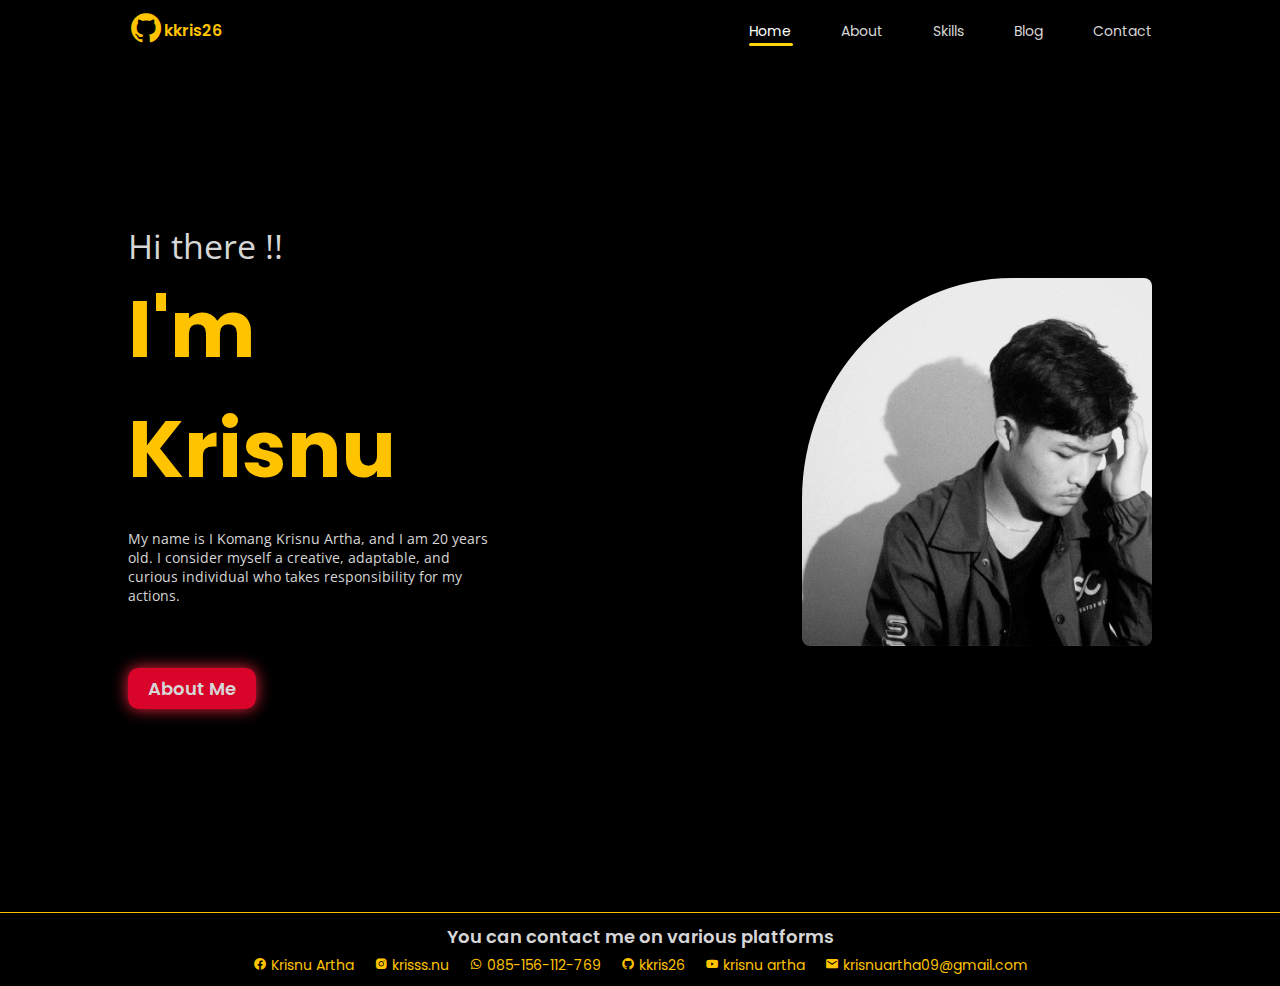
<file: index.html>
<!DOCTYPE html>
<html lang="en">
  <head>
    <meta charset="UTF-8" />
    <meta http-equiv="X-UA-Compatible" content="IE=edge" />
    <meta name="viewport" content="width=device-width, initial-scale=1.0" />
    <title>hai | welcome</title>
    <link rel="web icon" href="img/profile/web-icon.jpeg" type="image/x-icon" />
    <!-- font -->
    <link rel="preconnect" href="https://fonts.googleapis.com" />
    <link rel="preconnect" href="https://fonts.gstatic.com" crossorigin />
    <link
      href="https://fonts.googleapis.com/css2?family=Open+Sans:wght@300;400;500&family=Poppins:wght@400;600;700&display=swap"
      rel="stylesheet"
    />
    <!-- font -->
    <!-- css -->
    <link rel="stylesheet" href="style.css" />
    <!-- css -->
    <!-- icon -->
    <link
      href="https://unpkg.com/boxicons@2.1.4/css/boxicons.min.css"
      rel="stylesheet"
    />
    <!-- icon -->
    <!-- animate -->
    <link
      rel="stylesheet"
      href="https://cdnjs.cloudflare.com/ajax/libs/animate.css/4.1.1/animate.min.css"
    />
    <!-- animate -->
  </head>
  <body>
    <!-- navbar -->
    <nav class="navbar animate__animated animate__fadeInDown">
      <div class="navbar-wrapper">
        <div class="logo">
          <a href="https://github.com/kkris26" target="_blank">
            <div class="icon"><i class="bx bxl-github"></i></div>
            <div class="name-logo">
              <p>kkris26</p>
            </div>
          </a>
        </div>
        <div class="navlink">
          <ul>
            <li><a href="index.html" class="active">Home</a></li>
            <li><a href="about/about.html">About</a></li>
            <li><a href="skills/skills.html">Skills</a></li>
            <li><a href="blog/blog.html">Blog</a></li>
            <li><a href="contact/contact.html">Contact</a></li>
          </ul>
        </div>
      </div>
    </nav>
    <!-- navbar -->
    <div class="bubbles">
      <span style="--i: 12"></span>
      <span style="--i: 15"></span>
      <span style="--i: 18"></span>
      <span style="--i: 20"></span>
      <span style="--i: 19"></span>
      <span style="--i: 14"></span>
      <span style="--i: 23"></span>
      <span style="--i: 20"></span>
      <span style="--i: 23"></span>
      <span style="--i: 17"></span>
      <span style="--i: 12"></span>
      <span style="--i: 24"></span>
      <span style="--i: 13"></span>
      <span style="--i: 22"></span>
    </div>
    <!-- home -->
    <section class="hero" id="hero">
      <div class="container">
        <div class="hero-wrapper">
          <div class="content-left">
            <h1 class="name animate__animated animate__fadeInUp">
              Hi there !!
            </h1>
            <h1 class="animate__animated animate__fadeInUp animate__delay-1s">
              I'm Krisnu
            </h1>
            <p
              class="desc animate__animated animate__fadeInUp animate__delay-1s"
            >
              My name is I Komang Krisnu Artha, and I am 20 years old. I
              consider myself a creative, adaptable, and curious individual who
              takes responsibility for my actions.
            </p>
            <a
              href="about/about.html"
              class="btn-home animate__animated animate__fadeInUp animate__delay-1s"
              >About Me</a
            >
          </div>
          <div class="content-right">
            <div class="box-img">
              <img
                src="img/profile/krisnu.jpeg"
                alt=""
                class="profile animate__animated animate__fadeInLeft animate__delay-2s"
              />
            </div>
          </div>
        </div>
      </div>
    </section>
    <!-- home -->
    <!-- footer -->
    <footer>
      <div class="container">
        <div class="footer-wrapper">
          <div class="content-left">
            <h2>You can contact me on various platforms</h2>
          </div>
          <div class="content-right">
            <a href="" class="link">
              <i class="bx bxl-facebook-circle"></i> Krisnu Artha
            </a>
            <a href="" class="link">
              <i class="bx bxl-instagram-alt"></i> krisss.nu
            </a>
            <a href="" class="link-wa">
              <i class="bx bxl-whatsapp"></i> 085-156-112-769
            </a>
            <a href="https://github.com/kkris26" class="link">
              <i class="bx bxl-github"></i> kkris26
            </a>
            <a href="" class="link">
              <i class="bx bxl-youtube"></i> krisnu artha
            </a>
            <a href="" class="link">
              <i class="bx bxs-envelope"></i> krisnuartha09@gmail.com
            </a>
          </div>
        </div>
      </div>
    </footer>
    <!-- footer -->
  </body>
</html>
</file>
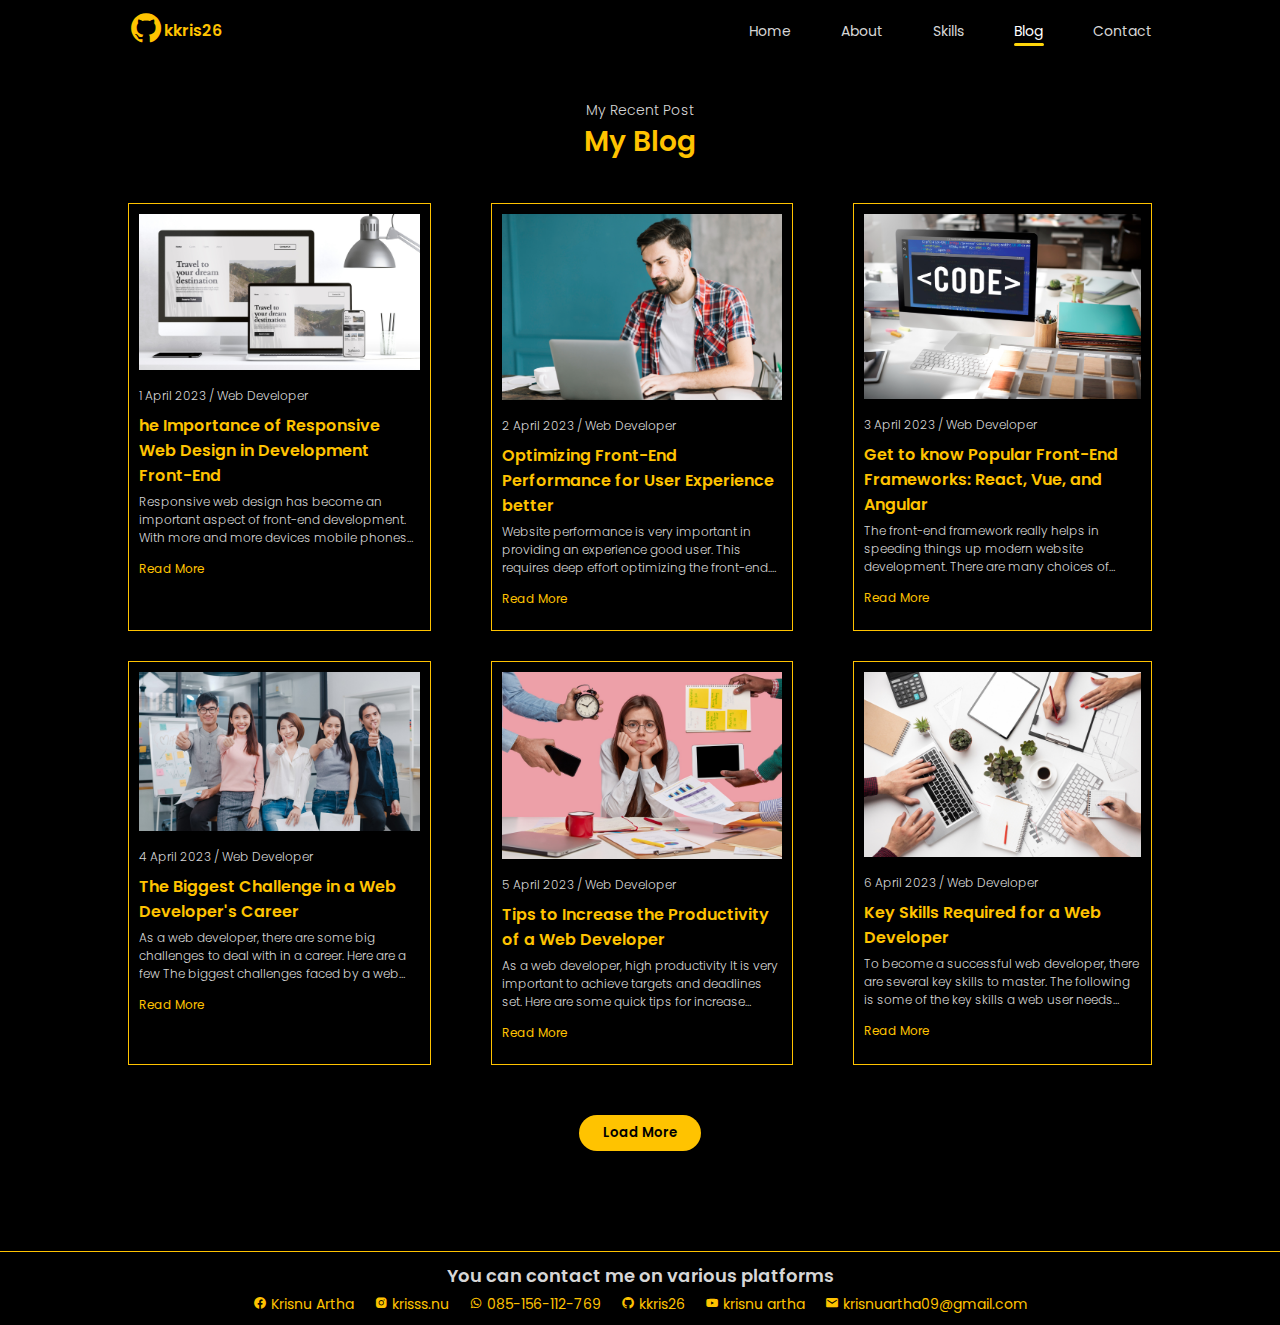
<file: blog/blog.html>
<!DOCTYPE html>
<html lang="en">
  <head>
    <meta charset="UTF-8" />
    <meta http-equiv="X-UA-Compatible" content="IE=edge" />
    <meta name="viewport" content="width=device-width, initial-scale=1.0" />
    <title>hai | welcome</title>
    <link
      rel="web icon"
      href="../img/profile/krisnu.jpeg"
      type="image/x-icon"
    />
    <!-- font -->
    <link rel="preconnect" href="https://fonts.googleapis.com" />
    <link rel="preconnect" href="https://fonts.gstatic.com" crossorigin />
    <link
      href="https://fonts.googleapis.com/css2?family=Open+Sans:wght@300;400;500&family=Poppins:wght@400;600;700&display=swap"
      rel="stylesheet"
    />
    <!-- font -->
    <!-- css -->
    <link rel="stylesheet" href="blog.css" />
    <!-- css -->
    <!-- icon -->
    <link
      href="https://unpkg.com/boxicons@2.1.4/css/boxicons.min.css"
      rel="stylesheet"
    />
    <!-- icon -->
    <!-- animate -->
    <link
      rel="stylesheet"
      href="https://cdnjs.cloudflare.com/ajax/libs/animate.css/4.1.1/animate.min.css"
    />
    <!-- animate -->
  </head>
  <body>
    <!-- navbar -->
    <nav class="navbar animate__animated animate__fadeInDown">
      <div class="navbar-wrapper">
        <div class="logo">
          <a href="https://github.com/kkris26" target="_blank">
            <div class="icon"><i class="bx bxl-github"></i></div>
            <div class="name-logo">
              <p>kkris26</p>
            </div>
          </a>
        </div>
        <div class="navlink">
          <ul>
            <li><a href="../index.html">Home</a></li>
            <li><a href="../about/about.html">About</a></li>
            <li><a href="../skills/skills.html">Skills</a></li>
            <li><a href="../blog/blog.html" class="active">Blog</a></li>
            <li><a href="../contact/contact.html">Contact</a></li>
          </ul>
        </div>
      </div>
    </nav>
    <!-- navbar -->

    <!-- content -->
    <section class="blog">
      <div class="container">
        <div class="blog-wrapper">
          <div class="title">
            <h3 class="animate__animated animate__fadeInDown">
              My Recent Post
            </h3>
            <h1 class="animate__animated animate__fadeInDown">My Blog</h1>
          </div>
          <!-- blog -->
          <div class="content-wrapper animate__animated animate__fadeInUp">
            <div class="blog-content">
              <div class="content-image">
                <img src="../img/blog/artikel-1.jpg" width="100%" alt="" />
              </div>
              <div class="text-content">
                <span>1 April 2023 / Web Developer</span>
                <a href="#" class="Blog-title"
                  >he Importance of Responsive Web Design in Development
                  Front-End</a
                >
                <p>
                  Responsive web design has become an important aspect of
                  front-end development. With more and more devices mobile
                  phones and different screen sizes are very important to ensure
                  that your website is optimized for all device type. In this
                  article, we'll talk about why Responsive web design is very
                  important in development front-end and how you can implement
                  it in your project.
                </p>
                <a href="" id="button">Read More</a>
              </div>
            </div>
            <!-- blog -->
            <!-- blog -->
            <div class="blog-content">
              <div class="content-image">
                <img src="../img/blog/artikel-2.jpg" width="100%" alt="" />
              </div>
              <div class="text-content">
                <span>2 April 2023 / Web Developer</span>
                <a href="#" class="Blog-title"
                  >Optimizing Front-End Performance for User Experience
                  better</a
                >
                <p>
                  Website performance is very important in providing an
                  experience good user. This requires deep effort optimizing the
                  front-end. In this article, we will discusses front-end
                  optimization strategies and techniques to improve your website
                  performance. Starting from file size reduction, load time
                  improvement, to engineering caching, this article will provide
                  a complete guide on how to optimize the front-end for the user
                  experience better.
                </p>
                <a href="" id="button">Read More</a>
              </div>
            </div>
            <!-- blog -->
            <!-- blog -->
            <div class="blog-content">
              <div class="content-image">
                <img src="../img/blog/artikel-3.jpg" width="100%" alt="" />
              </div>
              <div class="text-content">
                <span>3 April 2023 / Web Developer</span>
                <a href="#" class="Blog-title"
                  >Get to know Popular Front-End Frameworks: React, Vue, and
                  Angular</a
                >
                <p>
                  The front-end framework really helps in speeding things up
                  modern website development. There are many choices of
                  frameworks front-ends are available, but React, Vue, and
                  Angular are some of the most popular. In this article, we will
                  discuss the advantages and disadvantages of each these
                  front-end frameworks, as well as which ones are suitable for
                  the project You. So, if you are looking for the right
                  front-end framework for your project, this article will
                  provide an overview clear about the most popular
                  framework-front end today.
                </p>
                <a href="" id="button">Read More</a>
              </div>
            </div>
            <!-- blog -->
            <!-- blog -->
            <div class="blog-content">
              <div class="content-image">
                <img src="../img/blog/artikel-4.jpg" width="100%" alt="" />
              </div>
              <div class="text-content">
                <span>4 April 2023 / Web Developer</span>
                <a href="#" class="Blog-title"
                  >The Biggest Challenge in a Web Developer's Career</a
                >
                <p>
                  As a web developer, there are some big challenges to deal with
                  in a career. Here are a few The biggest challenges faced by a
                  web developer: Rapid technological developments and changing
                  needs market Maintain code quality and avoid security issues
                  Difficulty managing large and complex projects.
                </p>
                <a href="" id="button">Read More</a>
              </div>
            </div>
            <!-- blog -->
            <!-- blog -->
            <div class="blog-content">
              <div class="content-image">
                <img src="../img/blog/artikel-5.jpg" width="100%" alt="" />
              </div>
              <div class="text-content">
                <span>5 April 2023 / Web Developer</span>
                <a href="#" class="Blog-title"
                  >Tips to Increase the Productivity of a Web Developer</a
                >
                <p>
                  As a web developer, high productivity It is very important to
                  achieve targets and deadlines set. Here are some quick tips
                  for increase productivity as a web developer: Make a checklist
                  and work schedule to organize the job Use the right web
                  development tools for speed up the development process Focus
                  on one task as well as to increase efficiency.
                </p>
                <a href="" id="button">Read More</a>
              </div>
            </div>
            <!-- blog -->
            <!-- blog -->
            <div class="blog-content">
              <div class="content-image">
                <img src="../img/blog/artikel-6.jpg" width="100%" alt="" />
              </div>
              <div class="text-content">
                <span>6 April 2023 / Web Developer</span>
                <a href="#" class="Blog-title"
                  >Key Skills Required for a Web Developer</a
                >
                <p>
                  To become a successful web developer, there are several key
                  skills to master. The following is some of the key skills a
                  web user needs developer: Mastery of programming languages
                  ​​such as HTML, CSS, and JavaScript Ability to manage and
                  integrate database Ability to work with web development tools
                  such as IDEs, version control, and package managers.
                </p>
                <a href="" id="button">Read More</a>
              </div>
            </div>
            <!-- blog -->
          </div>
          <div class="load-more">
            <a href=""><button>Load More</button></a>
          </div>
        </div>
      </div>
    </section>
    <!-- content -->

    <!-- footer -->
    <footer>
      <div class="container">
        <div class="footer-wrapper">
          <div class="content-left">
            <h2>You can contact me on various platforms</h2>
          </div>
          <div class="content-right">
            <a href="" class="link">
              <i class="bx bxl-facebook-circle"></i> Krisnu Artha
            </a>
            <a href="" class="link">
              <i class="bx bxl-instagram-alt"></i> krisss.nu
            </a>
            <a href="" class="link-wa">
              <i class="bx bxl-whatsapp"></i> 085-156-112-769
            </a>
            <a href="https://github.com/kkris26" class="link">
              <i class="bx bxl-github"></i> kkris26
            </a>
            <a href="" class="link">
              <i class="bx bxl-youtube"></i> krisnu artha
            </a>
            <a href="" class="link">
              <i class="bx bxs-envelope"></i> krisnuartha09@gmail.com
            </a>
          </div>
        </div>
      </div>
    </footer>
    <!-- footer -->
  </body>
</html>
</file>
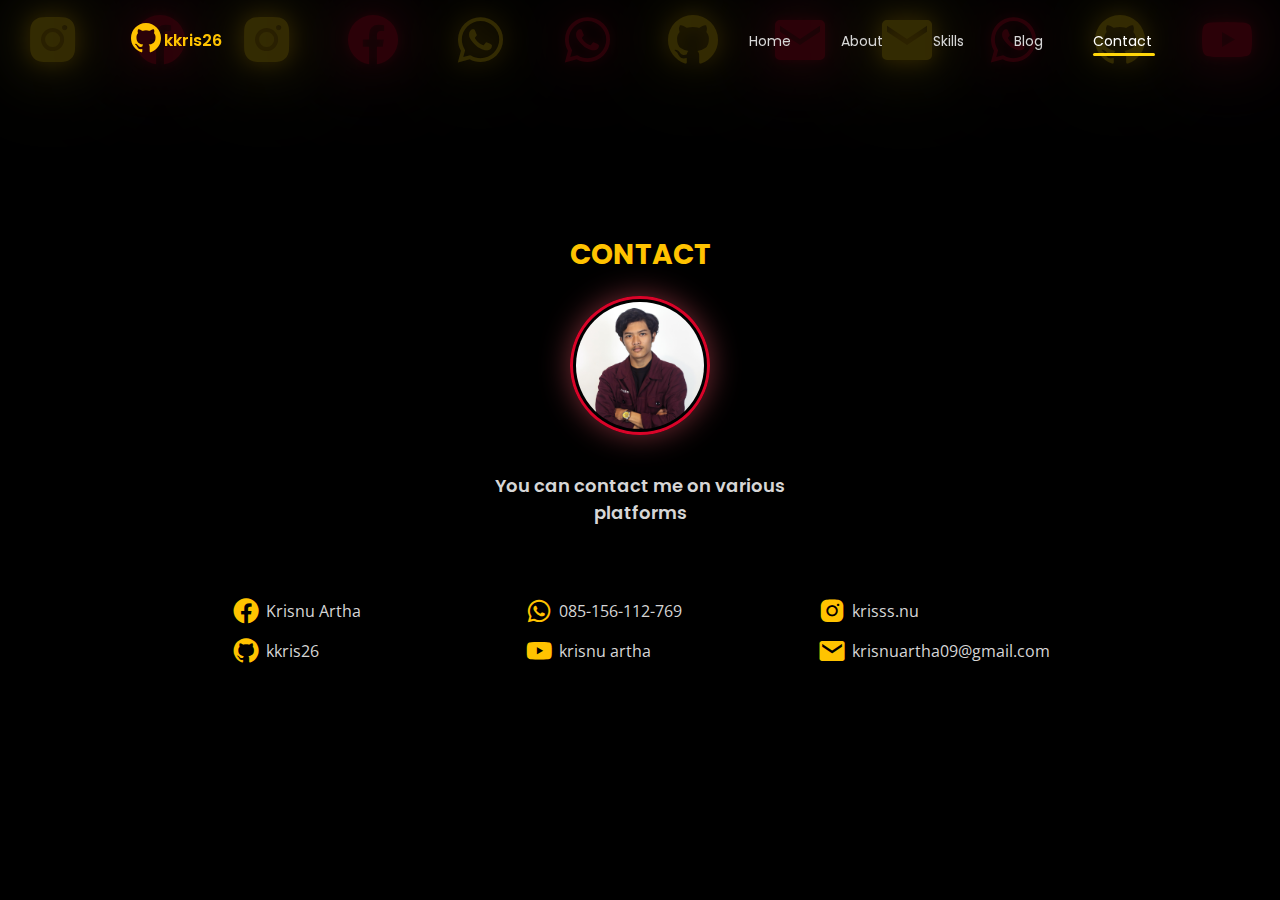
<file: contact/contact.html>
<!DOCTYPE html>
<html lang="en">
  <head>
    <meta charset="UTF-8" />
    <meta http-equiv="X-UA-Compatible" content="IE=edge" />
    <meta name="viewport" content="width=device-width, initial-scale=1.0" />
    <title>hai | welcome</title>
    <link
      rel="web icon"
      href="../img/profile/web-icon.jpeg"
      type="image/x-icon"
    />
    <!-- font -->
    <link rel="preconnect" href="https://fonts.googleapis.com" />
    <link rel="preconnect" href="https://fonts.gstatic.com" crossorigin />
    <link
      href="https://fonts.googleapis.com/css2?family=Open+Sans:wght@300;400;500&family=Poppins:wght@400;600;700&display=swap"
      rel="stylesheet"
    />
    <!-- font -->
    <!-- css -->
    <link rel="stylesheet" href="contact.css" />
    <!-- css -->
    <!-- icon -->
    <link
      href="https://unpkg.com/boxicons@2.1.4/css/boxicons.min.css"
      rel="stylesheet"
    />
    <!-- icon -->
    <!-- animate -->
    <link
      rel="stylesheet"
      href="https://cdnjs.cloudflare.com/ajax/libs/animate.css/4.1.1/animate.min.css"
    />
    <!-- animate -->
  </head>
  <body>
    <!-- navbar -->
    <nav class="navbar animate__animated animate__fadeInDown">
      <div class="navbar-wrapper">
        <div class="logo">
          <a href="https://github.com/kkris26" target="_blank">
            <div class="icon"><i class="bx bxl-github"></i></div>
            <div class="name-logo">
              <p>kkris26</p>
            </div>
          </a>
        </div>
        <div class="navlink">
          <ul>
            <li><a href="../index.html">Home</a></li>
            <li><a href="../about/about.html">About</a></li>
            <li><a href="../skills/skills.html">Skills</a></li>
            <li><a href="../blog/blog.html">Blog</a></li>
            <li>
              <a href="../contact/contact.html" class="active">Contact</a>
            </li>
          </ul>
        </div>
      </div>
    </nav>
    <!-- navbar -->
    <div class="bubbles">
      <span style="--i: 12"><i class="bx bxl-instagram-alt"></i></span>
      <span style="--i: 18"><i class="bx bxl-facebook-circle"></i></span>
      <span style="--i: 10"><i class="bx bxl-instagram-alt"></i></span>
      <span style="--i: 21"><i class="bx bxl-facebook-circle"></i></span>
      <span style="--i: 14"><i class="bx bxl-whatsapp"></i></span>
      <span style="--i: 18"><i class="bx bxl-whatsapp"></i></span>
      <span style="--i: 20"><i class="bx bxl-github"></i></span>
      <span style="--i: 12"><i class="bx bxs-envelope"></i></span>
      <span style="--i: 15"><i class="bx bxs-envelope"></i></span>
      <span style="--i: 11"><i class="bx bxl-whatsapp"></i></span>
      <span style="--i: 20"><i class="bx bxl-github"></i></span>
      <span style="--i: 16"><i class="bx bxl-youtube"></i></span>
    </div>
    <!-- contact -->
    <section class="contact">
      <div class="container">
        <div class="contact-wrapper">
          <div class="title-contact">
            <h1 class="animate__animated animate__fadeInUp">CONTACT</h1>
          </div>
          <div class="content-left">
            <div class="box-img">
              <img
                src="../img/profile/krisnu-v3.jpg"
                alt=""
                class="animate__animated animate__fadeInUp animate__delay-1s"
              />
            </div>
            <div class="text">
              <h2 class="animate__animated animate__fadeInUp animate__delay-1s">
                You can contact me on various platforms
              </h2>
            </div>
          </div>
          <div
            class="content-right animate__animated animate__fadeIn animate__delay-1s"
          >
            <a href="" class="link">
              <i class="bx bxl-facebook-circle"></i>Krisnu Artha
            </a>
            <a href="" class="link-wa">
              <i class="bx bxl-whatsapp"></i>085-156-112-769
            </a>
            <a href="" class="link">
              <i class="bx bxl-instagram-alt"></i>krisss.nu
            </a>
            <a href="https://github.com/kkris26" class="link">
              <i class="bx bxl-github"></i>kkris26
            </a>
            <a href="" class="link">
              <i class="bx bxl-youtube"></i>krisnu artha
            </a>
            <a href="" class="link">
              <i class="bx bxs-envelope"></i>krisnuartha09@gmail.com
            </a>
          </div>
        </div>
      </div>
    </section>
    <!-- contact -->
  </body>
</html>
</file>
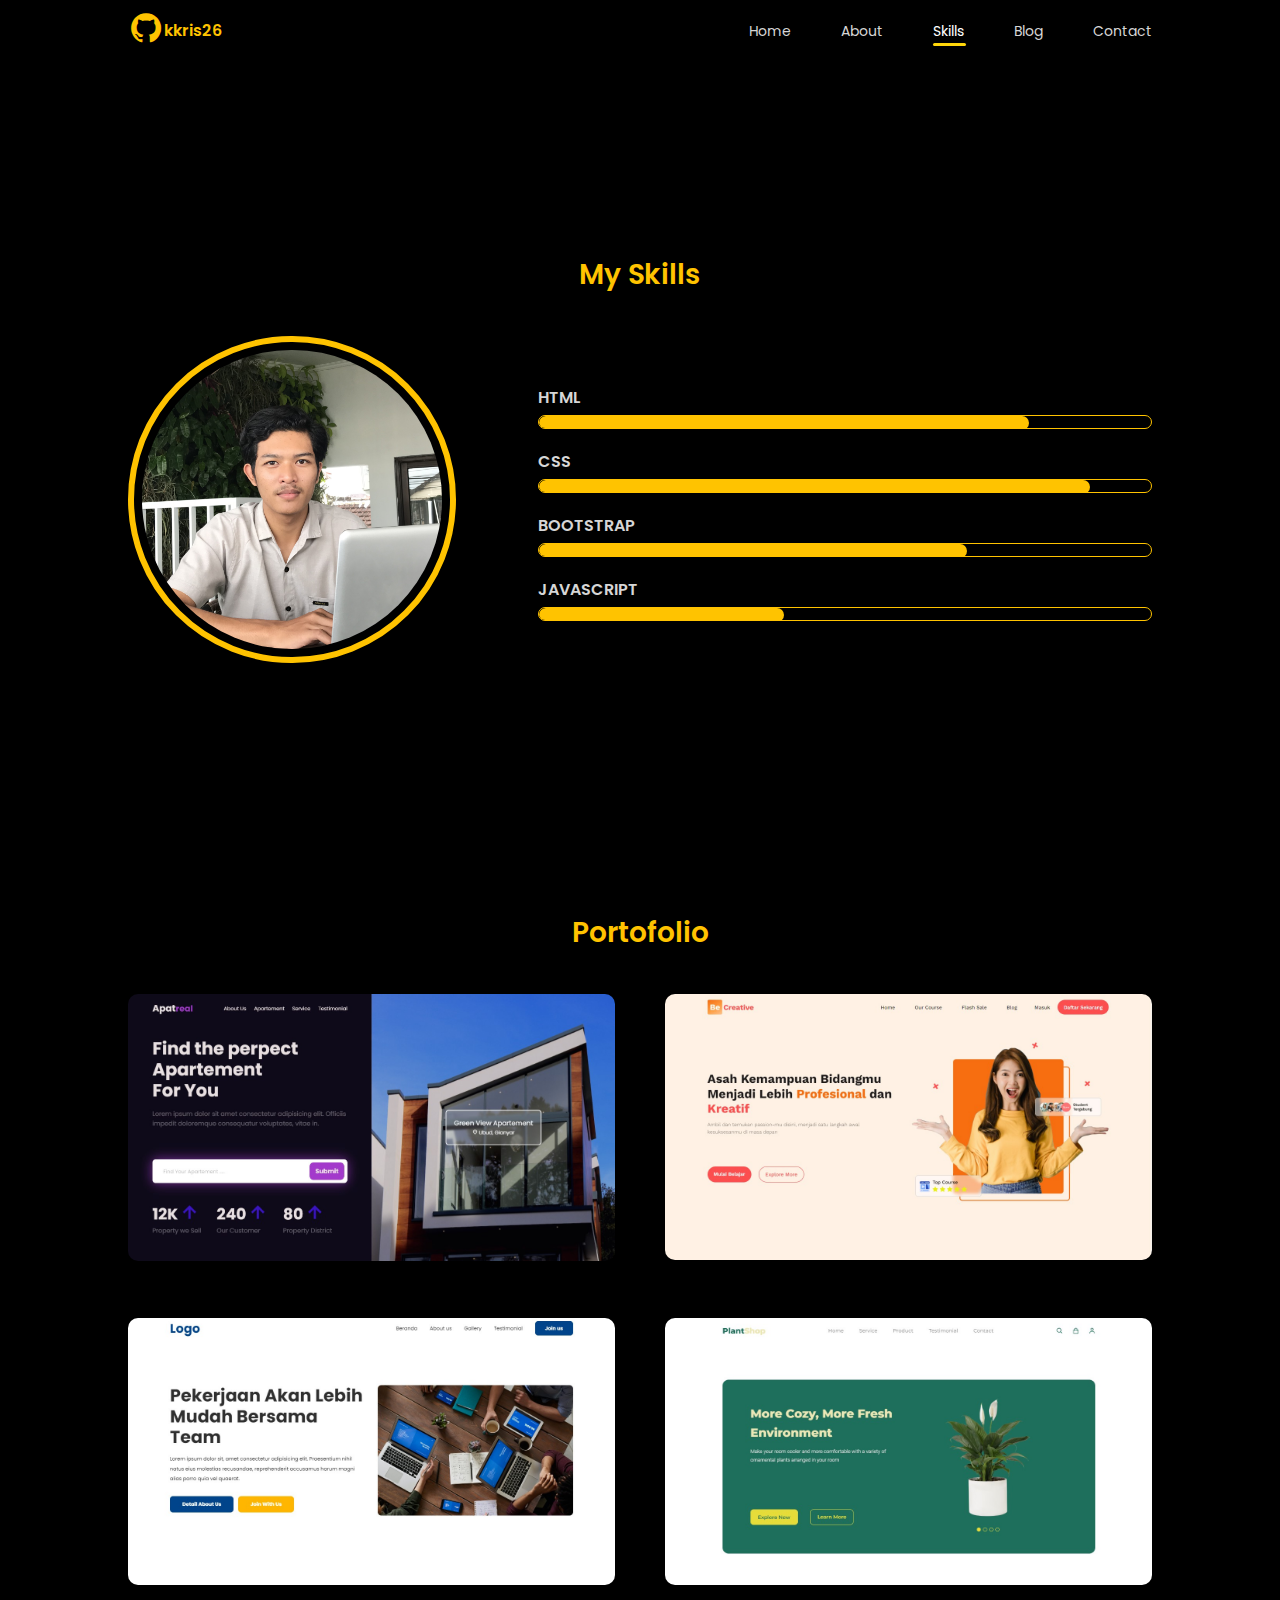
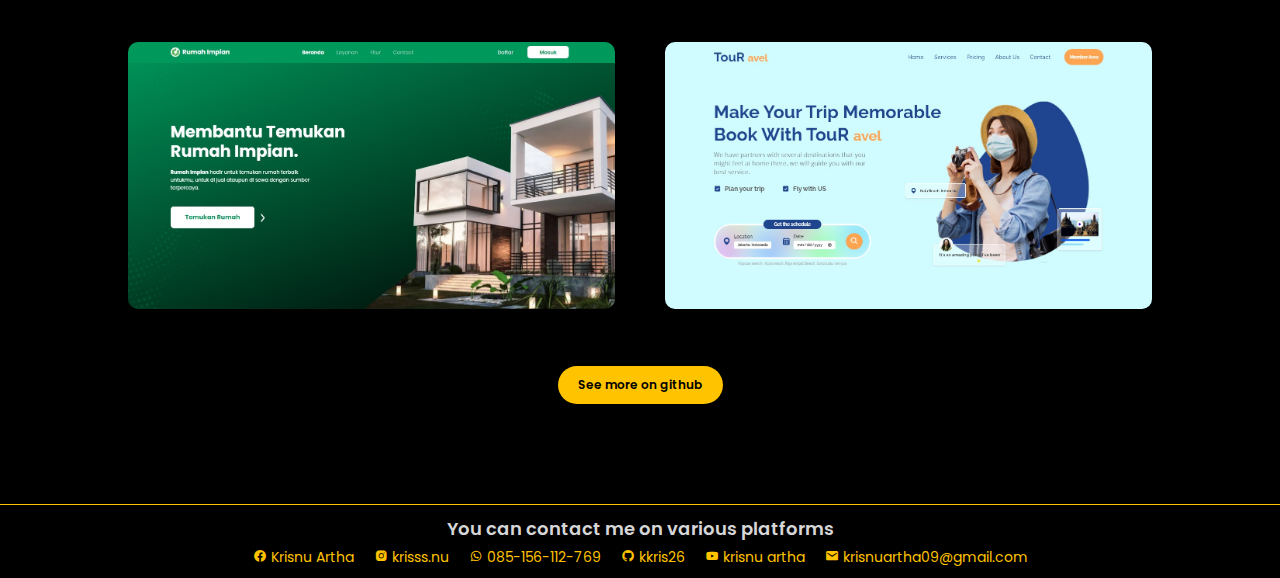
<file: skills/skills.html>
<!DOCTYPE html>
<html lang="en">
  <head>
    <meta charset="UTF-8" />
    <meta http-equiv="X-UA-Compatible" content="IE=edge" />
    <meta name="viewport" content="width=device-width, initial-scale=1.0" />
    <title>hai | welcome</title>
    <link rel="web icon" href="../img/profile/web-icon.jpeg" type="image/x-icon" />
    <!-- font -->
    <link rel="preconnect" href="https://fonts.googleapis.com" />
    <link rel="preconnect" href="https://fonts.gstatic.com" crossorigin />
    <link
      href="https://fonts.googleapis.com/css2?family=Open+Sans:wght@300;400;500&family=Poppins:wght@400;600;700&display=swap"
      rel="stylesheet"
    />
    <!-- font -->
    <!-- css -->
    <link rel="stylesheet" href="skills.css" />
    <!-- css -->
    <!-- icon -->
    <link
      href="https://unpkg.com/boxicons@2.1.4/css/boxicons.min.css"
      rel="stylesheet"
    />
    <!-- icon -->
    <!-- animate -->
    <link
      rel="stylesheet"
      href="https://cdnjs.cloudflare.com/ajax/libs/animate.css/4.1.1/animate.min.css"
    />
    <!-- animate -->
  </head>
  <body>
    <!-- navbar -->
    <nav class="navbar animate__animated animate__fadeInDown">
      <div class="navbar-wrapper">
        <div class="logo">
          <a href="https://github.com/kkris26" target="_blank">
            <div class="icon"><i class="bx bxl-github"></i></div>
            <div class="name-logo">
              <p>kkris26</p>
            </div>
          </a>
        </div>
        <div class="navlink">
          <ul>
            <li><a href="../index.html">Home</a></li>
            <li><a href="../about/about.html">About</a></li>
            <li><a href="../skills/skills.html" class="active">Skills</a></li>
            <li><a href="../blog/blog.html">Blog</a></li>
            <li><a href="../contact/contact.html">Contact</a></li>
          </ul>
        </div>
      </div>
    </nav>
    <!-- navbar -->
    <div class="bubbles">
      <span style="--i: 12"></span>
      <span style="--i: 15"></span>
      <span style="--i: 18"></span>
      <span style="--i: 20"></span>
      <span style="--i: 19"></span>
      <span style="--i: 14"></span>
      <span style="--i: 23"></span>
      <span style="--i: 20"></span>
      <span style="--i: 23"></span>
      <span style="--i: 17"></span>
      <span style="--i: 12"></span>
      <span style="--i: 24"></span>
      <span style="--i: 13"></span>
      <span style="--i: 22"></span>
    </div>
    <!-- skills -->
    <section class="skills">
      <div class="container">
        <div class="skills-wrapper">
          <div class="content">
            <div class="title animate__animated animate__fadeInUp">
              <h1>My Skills</h1>
            </div>
            <div class="skill-box">
              <div class="left animate__animated animate__fadeInLeft">
                <img src="../img/profile/krisnu-skill.jpg" alt="" />
              </div>
              <div class="right animate__animated animate__fadeInRight">
                <li>
                  <h3>HTML</h3>
                  <span class="bar"><span class="html"></span></span>
                </li>
                <li>
                  <h3>CSS</h3>
                  <span class="bar"><span class="css"></span></span>
                </li>
                <li>
                  <h3>BOOTSTRAP</h3>
                  <span class="bar"><span class="bootstrap"></span></span>
                </li>
                <li>
                  <h3>JAVASCRIPT</h3>
                  <span class="bar"><span class="javascript"></span></span>
                </li>
              </div>
            </div>
          </div>
        </div>
      </div>
    </section>
    <!-- skills -->
    <!-- portofolio -->
    <section class="portofolio">
      <div class="container">
        <div class="portofolio-wrapper">
          <div class="title animate__animated animate__fadeInUp">
            <h1>Portofolio</h1>
          </div>
          <div class="image-content">
            <div class="image-cover">
              <img src="../img/porto/Apatreal.jpg" alt="" />
            </div>
            <div class="image-cover">
              <img src="../img/porto/BeCreative.jpg" alt="" />
            </div>
            <div class="image-cover">
              <img src="../img/porto/Logo.jpg" alt="" />
            </div>
            <div class="image-cover">
              <img src="../img/porto/PlantShop.jpg" alt="" />
            </div>
            <div class="image-cover">
              <img src="../img/porto/RumahIpian.jpg" alt="" />
            </div>
            <div class="image-cover">
              <img src="../img/porto/Tpuravel.jpg" alt="" />
            </div>
          </div>
          <div class="more-github">
            <a href="https://github.com/kkris26">See more on github</a>
          </div>
        </div>
      </div>
    </section>
    <!-- portofolio -->
    <!-- footer -->
    <footer>
      <div class="container">
        <div class="footer-wrapper">
          <div class="content-left">
            <h2>You can contact me on various platforms</h2>
          </div>
          <div class="content-right">
            <a href="" class="link">
              <i class="bx bxl-facebook-circle"></i> Krisnu Artha
            </a>
            <a href="" class="link">
              <i class="bx bxl-instagram-alt"></i> krisss.nu
            </a>
            <a href="" class="link-wa">
              <i class="bx bxl-whatsapp"></i> 085-156-112-769
            </a>
            <a href="https://github.com/kkris26" class="link">
              <i class="bx bxl-github"></i> kkris26
            </a>
            <a href="" class="link">
              <i class="bx bxl-youtube"></i> krisnu artha
            </a>
            <a href="" class="link">
              <i class="bx bxs-envelope"></i> krisnuartha09@gmail.com
            </a>
          </div>
        </div>
      </div>
    </footer>
    <!-- footer -->
  </body>
</html>
</file>
<file: style.css>
:root {
  --heading-font: "Poppins", sans-serif;
  --main-font: "Open Sans", sans-serif;
  --fist-color: #ef233c;
  --second-color: #d90429;
  --third-color: #ffc300;
  --fourth-color: #ffd60a;
  --text-color: #d6d6d6;
}

* {
  font-family: var(--heading-font);
  font-weight: 600;
  box-sizing: border-box;
  transition: 0.3s ease-in-out;
  margin: 0;
  padding: 0;
  z-index: 5;
}

body {
  background-color: black;
  color: var(--text-color);
}

a {
  text-decoration: none;
}
li {
  list-style-type: none;
  text-align: end;
}
ul {
  padding: 0;
}
.container {
  width: 80%;
  margin: auto;
}

/* bubles */
.bubbles {
  position: relative;
  display: flex;
  justify-content: space-around;
  z-index: 0;
  filter: blur(30px);
  filter: opacity(20%);
}
.bubbles span {
  position: relative;
  width: 12px;
  height: 12px;
  background-color: #ffd60a;
  z-index: 0;
  border-radius: 50%;
  box-shadow: 0 0 20px #ffc300, 0 0 50px #ffd60a, 0 0 100px #ffe048;
  animation: animate 15s linear infinite;
  animation-duration: calc(160s / var(--i));
}

.bubbles span:nth-child(even) {
  background-color: #ef233c;
  box-shadow: 0 0 10px #d90429, 0 0 50px #ef233c, 0 0 100px #f75b6e;
}
.bubbles span:nth-child(5n-1) {
  background-color: green;
  box-shadow: 0 0 10px rgb(0, 151, 0), 0 0 50px rgb(21, 182, 21),
    0 0 100px rgb(71, 228, 71);
}
/* animate */
@keyframes animate {
  0% {
    transform: translateY(100vh) scale(0);
  }
  100% {
    transform: translateY(-10vh) scale(1);
  }
}

/* animate */
/* bubles */

/* navbar */
.navbar {
  width: 100%;
  position: fixed;
  background-color: #000000;
  z-index: 999;
}
.logo a {
  display: flex;
  color: var(--third-color);
  align-items: center;
}
.logo i {
  font-size: 36px;
}
.logo p {
  font-weight: 600;
  font-size: 16px;
}
.navbar .navbar-wrapper {
  display: flex;
  justify-content: space-between;
  align-items: center;
  width: 80%;
  margin: auto;
  padding: 10px 0px;
}
.navbar .navlink ul {
  display: flex;
  gap: 50px;
}
.navlink a {
  color: var(--text-color);
  font-weight: 400;
  font-size: 14px;
  position: relative;
}
.navlink .active {
  color: white;
}
.navlink .active::after {
  width: 105%;
}

/* hover */
.navlink a::after {
  content: "";
  position: absolute;
  width: 0;
  height: 3px;
  background-color: var(--fourth-color);
  left: 0;
  bottom: -5px;
  transition: 0.3s ease;
  border-radius: 2px;
}
.navlink a:hover {
  color: white;
}
.navlink a:hover:after {
  width: 105%;
  transition: 0.3s ease;
}
/* hover */
/* navbar */

/* hero */
.hero-wrapper {
  height: 100%;
  display: grid;
  grid-template-columns: repeat(2, 1fr);
  place-items: center;
  column-gap: 200px;
  justify-items: right;
  height: 100vh;
}

.hero-wrapper h1:nth-child(1) {
  font-size: 34px;
  font-weight: 400;
  font-family: var(--main-font);
  color: var(--text-color);
}
.hero-wrapper h1:nth-child(2) {
  font-family: var(--heading-font);
  font-size: 80px;
  font-weight: 700;
  color: var(--third-color);
  --animate-delay: 0.5s;
}

.hero-wrapper .desc {
  margin-top: 20px;
  font-size: 14px;
  font-family: var(--main-font);
  font-weight: 400;
  width: 90%;
  margin-bottom: 70px;
}
.hero-wrapper .btn-home {
  color: var(--text-color);
  padding: 8px 20px;
  font-size: 18px;
  border-radius: 10px;
  background-color: var(--second-color);
  border: none;
  box-shadow: 0px 0px 15px #ef233c;
  --animate-delay: 1.5s;
}
.hero-wrapper .btn-home:hover {
  background-color: var(--fist-color);
  color: white;
  box-shadow: 0px 0px 20px #ef233c;
}
.content-right .box-img {
  width: 100%;
  height: 100%;
  display: grid;
  justify-items: right;
}
.content-right img {
  width: 85%;
  border-radius: 60% 8px 8px;
  transition: 0.8s ease-in-out;
  --animate-duration: 1800ms;
}

.content-right img:hover {
  transform: translate(-20px, -10px);
  transition: 0.6s ease-in-out;
}

/* hero */

/* footer */
footer{
  padding: 10px 0;
  border-top: 1px solid var(--third-color);
}
footer .footer-wrapper .content-left{
  text-align: center;
  margin-bottom: 5px;
}
footer .footer-wrapper .content-left h2{
    font-weight: 400px;
  font-size: 18px;
}

footer .content-right{
  display: flex;
  justify-content: center;
  gap: 20px;
}
footer .content-right a{
    color: var(--third-color);
    font-weight: 400;
    font-size: 14px;
}
/* footer */
</file>
<file: blog/blog.css>
:root {
  --heading-font: "Poppins", sans-serif;
  --main-font: "Open Sans", sans-serif;
  --fist-color: #ef233c;
  --second-color: #d90429;
  --third-color: #ffc300;
  --fourth-color: #ffd60a;
  --text-color: #d6d6d6;
}

* {
  font-family: var(--heading-font);
  font-weight: 600;
  box-sizing: border-box;
  transition: 0.3s ease-in-out;
  margin: 0;
  padding: 0;
  z-index: 5;
}

body {
  background-color: black;
  color: var(--text-color);
}

a {
  text-decoration: none;
}
li {
  list-style-type: none;
  text-align: end;
}
ul {
  padding: 0;
}
.container {
  width: 80%;
  margin: auto;
}

/* bubles */
.bubbles {
  position: relative;
  display: flex;
  justify-content: space-around;
  z-index: 0;
  filter: blur(30px);
  filter: opacity(20%);
}
.bubbles span {
  position: relative;
  width: 15px;
  height: 15px;
  background-color: #ffd60a;
  z-index: 0;
  /* border-radius: 50%; */
  box-shadow: 0 0 20px #ffc300, 0 0 50px #ffd60a, 0 0 100px #ffe048;
  animation: animate 30s linear infinite;
  animation-duration: calc(300s / var(--i));
}

.bubbles span:nth-child(even) {
  background-color: #ef233c;
  box-shadow: 0 0 10px #d90429, 0 0 50px #ef233c, 0 0 100px #f75b6e;
}
.bubbles span:nth-child(5n-1) {
  background-color: green;
  box-shadow: 0 0 10px rgb(0, 151, 0), 0 0 50px rgb(21, 182, 21),
    0 0 100px rgb(71, 228, 71);
}
/* animate */
@keyframes animate {
  0% {
    transform: translateY(200vh) scale(0.2) rotate(360deg);
  }
  100% {
    transform: translateY(-10vh) scale(1) rotate(10deg);
  }
}

/* animate */
/* bubles */

/* navbar */
.navbar {
  width: 100%;
  position: fixed;
  background-color: #000000;
  z-index: 999;
}
.logo a {
  display: flex;
  color: var(--third-color);
  align-items: center;
}
.logo i {
  font-size: 36px;
}
.logo p {
  font-weight: 600;
  font-size: 16px;
}
.navbar .navbar-wrapper {
  display: flex;
  justify-content: space-between;
  align-items: center;
  width: 80%;
  margin: auto;
  padding: 10px 0px;
}
.navbar .navlink ul {
  display: flex;
  gap: 50px;
}
.navlink a {
  color: var(--text-color);
  font-weight: 400;
  font-size: 14px;
  position: relative;
}
.navlink .active {
  color: white;
}
.navlink .active::after {
  width: 105%;
}

/* hover */
.navlink a::after {
  content: "";
  position: absolute;
  width: 0;
  height: 3px;
  background-color: var(--fourth-color);
  left: 0;
  bottom: -5px;
  transition: 0.3s ease;
  border-radius: 2px;
}
.navlink a:hover {
  color: white;
}
.navlink a:hover:after {
  width: 105%;
  transition: 0.3s ease;
}
/* hover */
/* navbar */
/* content */
.blog {
  padding: 100px 0;
}
.blog .blog-wrapper {
  display: flex;
  justify-content: center;
  flex-direction: column;
  align-items: center;
}
.blog .blog-wrapper .content-wrapper {
  display: grid;
  grid-template-columns: auto auto auto;
  column-gap: 60px;
  row-gap: 30px;
}
.blog .blog-wrapper .blog-content {
  border: 1px solid var(--third-color);
  padding: 10px 10px 20px 10px;
}

.blog .blog-wrapper .title h3 {
  font-weight: 300;
  font-size: 14px;
  text-align: center;
}
.blog .blog-wrapper .title h1 {
  font-size: 28px;
  text-align: center;
  color: var(--third-color);
}
.blog .blog-wrapper .title {
  margin-bottom: 40px;
}
.blog .blog-content {
  width: 100%;
}
.blog .blog-content .text-content span {
  font-size: 12px;
  display: block;
  font-weight: 300;
  margin-top: 10px;
  margin-bottom: 8px;
}
.blog .blog-content .text-content a {
  color: var(--third-color);
}
.blog .blog-content #button {
  font-size: 12px;
  font-weight: 400;
}
.blog .blog-content .text-content p {
  display: -webkit-box;
  -webkit-line-clamp: 3;
  -webkit-box-orient: vertical;
  overflow: hidden;
  text-overflow: ellipsis;
  font-size: 12px;
  font-weight: 300;
  margin-top: 5px;
  margin-bottom: 8px;
}
/* content */
/* load-more */
.blog .load-more {
  display: flex;
  justify-content: center;
  width: 100%;
}
.blog .load-more button {
  padding: 8px 24px;
  background-color: var(--third-color);
  border-radius: 20px;
  border: none;
  margin-top: 50px;
}
.blog .load-more button:hover{
  background-color: #ffc400c6;
}
/* load-more */
/* footer */
footer {
  padding: 10px 0;
  border-top: 1px solid var(--third-color);
}
footer .footer-wrapper .content-left {
  text-align: center;
  margin-bottom: 5px;
}
footer .footer-wrapper .content-left h2 {
  font-weight: 400px;
  font-size: 18px;
}

footer .content-right {
  display: flex;
  justify-content: center;
  gap: 20px;
}
footer .content-right a {
  color: var(--third-color);
  font-weight: 400;
  font-size: 14px;
}
/* footer */
</file>
<file: contact/contact.css>
:root {
  --heading-font: "Poppins", sans-serif;
  --main-font: "Open Sans", sans-serif;
  --fist-color: #ef233c;
  --second-color: #d90429;
  --third-color: #ffc300;
  --fourth-color: #ffd60a;
  --text-color: #d6d6d6;
}

* {
  font-family: var(--heading-font);
  font-weight: 600;
  box-sizing: border-box;
  transition: 0.3s ease-in-out;
  margin: 0;
  padding: 0;
  z-index: 5;
}

body {
  background-color: black;
  color: var(--text-color);
  scroll-behavior: smooth;
}

a {
  text-decoration: none;
}
li {
  list-style-type: none;
  text-align: end;
}
ul {
  padding: 0;
}
.container {
  width: 80%;
  margin: auto;
  display: grid;
  height: 100vh;
  place-items: center;
  justify-items: center;
}

/* bubles */
.bubbles {
  position: relative;
  height: 0;
  display: flex;
  justify-content: space-around;
  z-index: 0;
  filter: blur(30px);
  filter: opacity(20%);
  background-color: #d90429;
}
.bubbles span {
  position: relative;
font-size: 60px;
  color: #ffd60a;
  z-index: 0;
  /* border-radius: 50%; */
  text-shadow: 0 0 20px #ffc300, 0 0 50px #ffd60a, 0 0 100px #ffe048;
  animation: animate 15s linear infinite;
  animation-duration: calc(160s / var(--i));
}

.bubbles span:nth-child(even) {
  color: #d90429;
  text-shadow: 0 0 10px #d904279f, 0 0 50px #ef233c, 0 0 100px #f75b6e;
}
/* animate */
@keyframes animate {
  0% {
    transform: translateY(100vh) scale(0) rotate(360deg) translateX(40px);
  }
  100% {
    transform: translateY(-10vh) scale(1) rotate(5deg) translateX(0px);
  }
}

/* animate */
/* bubles */

/* navbar */
.logo a{
  display: flex;
  color: var(--third-color);
  align-items: center;
}
.logo i{
  font-size: 36px;
}
.logo p{
  font-weight: 600;
  font-size: 16px;
}

.navbar {
  width: 100%;
  position: fixed;
  z-index: 99;
}
.navbar .navbar-wrapper {
  display: flex;
  justify-content: space-between;
  align-items: center;
  width: 80%;
  margin: auto;
  padding: 20px 0px;
}
.navbar .navlink ul {
  display: flex;
  gap: 50px;
}
.navlink a {
  color: var(--text-color);
  font-weight: 400;
  font-size: 14px;
  position: relative;
}
.navlink .active {
  color: white;
}
.navlink .active::after {
  width: 105%;
}

/* hover */
.navlink a::after {
  content: "";
  position: absolute;
  width: 0;
  height: 3px;
  background-color: var(--fourth-color);
  left: 0;
  bottom: -5px;
  transition: 0.3s ease;
  border-radius: 2px;
}
.navlink a:hover {
  color: white;
}
.navlink a:hover:after {
  width: 105%;
  transition: 0.3s ease;
}
/* hover */
/* navbar */

/* contact */
.contact img {
  width: 140px;
  border-radius: 50%;
  padding: 3px;
  border: 3px solid #d90429;
  box-shadow: 0px 0px 30px #f75b6d7c;
  --animate-delay:0.5s;
      --animate-duration: 1500ms;
}
.contact img:hover{
  transform: scale(1.1);
    box-shadow: 0px 0px 10px #f75b6d7c;
}
.title-contact h1 {
  text-align: center;
  font-size: 28px;
  font-weight: 700;
  color: var(--third-color);
}
.contact-wrapper {
  display: grid;
  gap: 20px;

}
.contact-wrapper .content-left{
    display: flex;
    flex-direction: column;
    justify-content: center;
    align-items: center;
}
.contact-wrapper .content-left h2{
    font-size: 18px;
    width: 80%;
    margin: auto;
    text-align: center;
    margin-top: 30px;
}
.content-right{
  display: grid;
  grid-template-columns: 1fr 1fr 1fr;
  margin: auto;
  column-gap: 60px;
  margin-top: 40px;
    --animate-delay:1.5s;
}

.content-right a{
  display: flex;
  align-items: center;
  color: var(--text-color);
  font-size: 16px;
  font-family: var(--main-font);
  font-weight: 400;
  margin-top: 10px;
}
.content-right i{
  font-size: 30px;
  margin-right: 5px;
  color: var(--third-color);
}
/* hover */
.content-right a:hover{
  color: white;
}

/* hover */
/* contact */
</file>
<file: skills/skills.css>
:root {
  --heading-font: "Poppins", sans-serif;
  --main-font: "Open Sans", sans-serif;
  --fist-color: #ef233c;
  --second-color: #d90429;
  --third-color: #ffc300;
  --fourth-color: #ffd60a;
  --text-color: #d6d6d6;
}

* {
  font-family: var(--heading-font);
  font-weight: 600;
  box-sizing: border-box;
  transition: 0.3s ease-in-out;
  margin: 0;
  padding: 0;
  z-index: 5;
}

body {
  background-color: black;
  color: var(--text-color);
  overflow-x: hidden;

}

a {
  text-decoration: none;
}
li {
  list-style-type: none;
  text-align: end;
}
ul {
  padding: 0;
}
.container {
  width: 80%;
  margin: auto;
}

/* bubles */
.bubbles {
  position: relative;
  display: flex;
  justify-content: space-around;
  z-index: 0;
  filter: blur(30px);
  filter: opacity(20%);
}
.bubbles span {
  position: relative;
  width: 12px;
  height: 12px;
  background-color: #ffd60a;
  z-index: 0;
  border-radius: 50%;
  box-shadow: 0 0 20px #ffc300, 0 0 50px #ffd60a, 0 0 100px #ffe048;
  animation: animate 15s linear infinite;
  animation-duration: calc(160s / var(--i));
}

.bubbles span:nth-child(even) {
  background-color: #ef233c;
  box-shadow: 0 0 10px #d90429, 0 0 50px #ef233c, 0 0 100px #f75b6e;
}
.bubbles span:nth-child(5n-1) {
  background-color: green;
  box-shadow: 0 0 10px rgb(0, 151, 0), 0 0 50px rgb(21, 182, 21),
    0 0 100px rgb(71, 228, 71);
}
/* animate */
@keyframes animate {
  0% {
    transform: translateY(100vh) scale(0);
  }
  100% {
    transform: translateY(-10vh) scale(1);
  }
}

/* animate */
/* bubles */

/* navbar */
.navbar {
  width: 100%;
  position: fixed;
      background-color: #000000;
      z-index: 999;

}
.logo a {
  display: flex;
  color: var(--third-color);
  align-items: center;
}
.logo i {
  font-size: 36px;
}
.logo p {
  font-weight: 600;
  font-size: 16px;
}
.navbar .navbar-wrapper {
  display: flex;
  justify-content: space-between;
  align-items: center;
  width: 80%;
  margin: auto;
  padding: 10px 0px;
}
.navbar .navlink ul {
  display: flex;
  gap: 50px;
}
.navlink a {
  color: var(--text-color);
  font-weight: 400;
  font-size: 14px;
  position: relative;
}
.navlink .active {
  color: white;
}
.navlink .active::after {
  width: 105%;
}

/* hover */
.navlink a::after {
  content: "";
  position: absolute;
  width: 0;
  height: 3px;
  background-color: var(--fourth-color);
  left: 0;
  bottom: -5px;
  transition: 0.3s ease;
  border-radius: 2px;
}
.navlink a:hover {
  color: white;
}
.navlink a:hover:after {
  width: 105%;
  transition: 0.3s ease;
}
/* hover */
/* navbar */
/* skills */
.skills .skills-wrapper {
  height: 100vh;
  display: flex;
  justify-content: center;
  align-items: center;
    height: 100vh;

}
.skills .title h1 {
  text-align: center;
  color: var(--third-color);
  margin-bottom: 40px;
  font-size: 28px;
}
.skill-box {
  display: flex;
  justify-content: center;
  align-items: center;
}
.skill-box .left{
  width: 40%;
}
.skill-box .right{
  width: 60%;
}
.skill-box .left img{
  width: 80%;
  border-radius: 50%;
  border: 6px solid var(--third-color);
  padding: 8px;

}
.skills .skill-box h3 {
  text-align: start;
  font-size: 16px;
}
.skill-box li {
  margin: 20px 0;
  width: 100%;
}
.skill-box .bar {
  background-color: #ffc40000;
  display: block;
  height: 14px;
  border: 1px solid var(--third-color);
  border-radius: 10px;
  overflow: hidden;
  transition: all 0.3s cubic-bezier(0.075, 0.82, 0.165, 1);
  margin-top: 5px;
}
.skill-box .bar span {
  height: 14px;
  border-radius: 10px;
  background-color: var(--third-color);
  float: left;
}
.skill-box .html {
  width: 80%;
  animation: html 3s;
}
.skill-box .css {
  width: 90%;
  animation: css 3s;
}
.skill-box .bootstrap {
  width: 70%;
  animation: bootstrap 3s;
}
.skill-box .javascript {
  width: 40%;
  animation: javascript 3s;
}

@keyframes html {
  0% {
    width: 0%;
  }
  30%{
    width: 0%;
  }
  100% {
    width: 80%;
  }
}
@keyframes css {
  0% {
    width: 0%;
  }
  30%{
    width: 0%;
  }
  100% {
    width: 90%;
  }
}
@keyframes bootstrap {
  0% {
    width: 0%;
  }
  30%{
    width: 0%;
  }
  100% {
    width: 70%;
  }
}
@keyframes javascript {
  0% {
    width: 0%;
  }
  30%{
    width: 0%;
  }
  100% {
    width: 40%;
  }
}
/* skills */

/* portofolio */
.portofolio .title h1{
  text-align: center;
  font-size: 28px;
  color: var(--third-color);
  margin-bottom: 40px;
}
.portofolio .image-content{
  display: grid;
  grid-template-columns: auto auto;
  gap: 50px;
  padding-bottom: 50px;
  width: 100%;

}

.portofolio .image-cover img{
  width: 100%;
    border-radius: 10px;
}
.portofolio .image-cover img:hover{
transform: scale(1.1);
}
/* portofolio */

.more-github {
  display: flex;
  justify-content: center;
  padding-bottom: 100px;
}
.more-github a{
  padding: 10px 20px;
  background-color: var(--third-color);
  color: black;
  border-radius: 20px;
  font-size: 12px;
  font-weight: 600;
}
.more-github a:hover{
  background-color: #ffc400c6;
}

/* footer */
footer{
  padding: 10px 0;
  border-top: 1px solid var(--third-color);
}
footer .footer-wrapper .content-left{
  text-align: center;
  margin-bottom: 5px;
}
footer .footer-wrapper .content-left h2{
    font-weight: 400px;
  font-size: 18px;
}

footer .content-right{
  display: flex;
  justify-content: center;
  gap: 20px;
}
footer .content-right a{
    color: var(--third-color);
    font-weight: 400;
    font-size: 14px;
}
/* footer */
</file>
